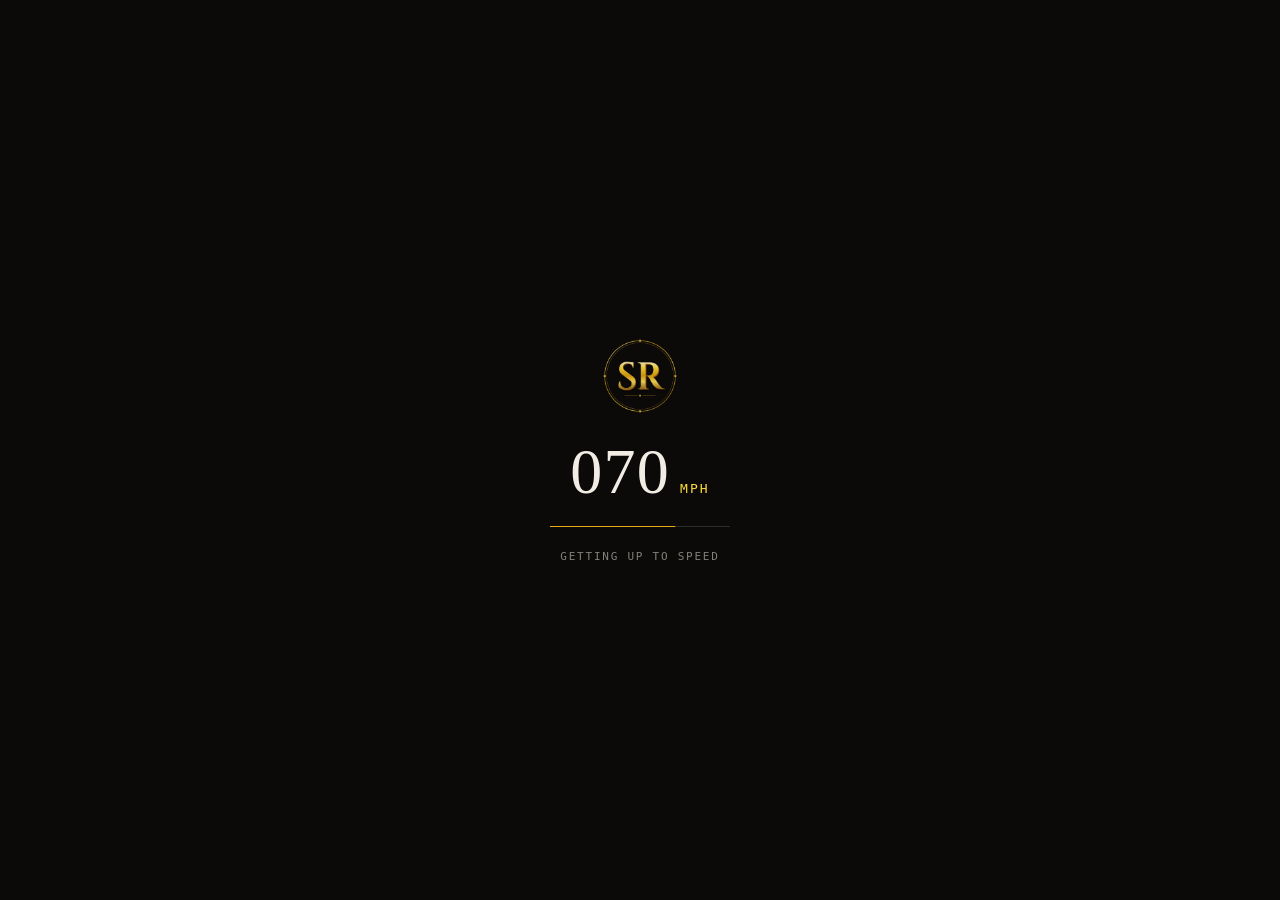
<file: index.html>
<!doctype html>
<html lang="en">
<head>
  <meta charset="utf-8">
  <!-- Security policy: scripts only from this site (plus the exact inline scripts below, by hash),
       fonts from Google Fonts, nothing from anywhere else. Regenerate the hashes if an inline script changes. -->
  <meta http-equiv="Content-Security-Policy" content="default-src 'self'; script-src 'self' 'sha256-AyaLIFODmNxkMF9Bx1qhyPLLg8bAMMTl+02z3E/KjWc=' 'wasm-unsafe-eval'; worker-src 'self' blob:; style-src 'self' 'unsafe-inline' https://fonts.googleapis.com; font-src https://fonts.gstatic.com; img-src 'self' data: blob:; connect-src 'self' data: blob:; object-src 'none'; base-uri 'self'; form-action 'none'; upgrade-insecure-requests">
  <meta name="viewport" content="width=device-width, initial-scale=1, viewport-fit=cover">
  <title>Sam Russakov</title>
  <meta name="description" content="Sam Russakov — analytical, detail-oriented and committed to doing the work right.">
  <meta name="theme-color" content="#0b0a09">
  <link rel="icon" href="assets/favicon.png">
  <link rel="preconnect" href="https://fonts.googleapis.com">
  <link rel="preconnect" href="https://fonts.gstatic.com" crossorigin>
  <link href="https://fonts.googleapis.com/css2?family=Cormorant+Garamond:ital,wght@0,400;0,500;1,400;1,500&family=Inter:wght@300;400;500&family=JetBrains+Mono:wght@400&display=swap" rel="stylesheet">
  <link rel="stylesheet" href="css/style.css">
  <script type="importmap">
    { "imports": {
      "three": "./vendor/three/build/three.module.js",
      "three/addons/": "./vendor/three/examples/jsm/"
    } }
  </script>
</head>
<body>

  <!-- Loader -->
  <div id="loader" aria-hidden="true">
    <div class="loader-inner">
      <img src="assets/logo.png" alt="" class="loader-logo">
      <div class="loader-count"><span id="loader-num">000</span><span class="loader-unit">MPH</span></div>
      <div class="loader-bar"><i id="loader-bar"></i></div>
      <p class="label">Getting up to speed</p>
    </div>
  </div>

  <canvas id="gl"></canvas>
  <div class="vignette"></div>
  <div class="grain"></div>

  <!-- Top HUD -->
  <header class="hud-top">
    <button class="brand" data-nav="home" aria-label="Home" data-hover>
      <img src="assets/logo.png" alt="SR logo">
      <span class="label">Sam<br>Russakov</span>
    </button>
    <nav class="nav">
      <button data-nav="work" data-hover>Strengths</button>
      <button data-nav="about" data-hover>About</button>
      <button data-nav="contact" data-hover>Contact</button>
      <a class="nav-garage" href="garage/" data-hover>Enter the garage</a>
    </nav>
    <button class="menu-btn" aria-label="Open menu" data-hover><span></span><span></span></button>
  </header>

  <!-- Home copy -->
  <section class="home-copy">
    <p class="label reveal"><span>Analytical · Detail-oriented · Committed</span></p>
    <h1>
      <span class="line"><span>Built to perform.</span></span>
      <span class="line"><em>Driven by detail.</em></span>
    </h1>
    <p class="home-sub reveal"><span>I bring the discipline I've built on the track, on the road and at the workbench to every project: careful preparation, steady effort and a focus on getting the details right. Scroll to see how.</span></p>
    <button class="cta" data-nav="work" data-hover>
      <span>See my approach</span>
      <i class="cta-arrow">→</i>
    </button>
  </section>

  <!-- Work HUD -->
  <section class="work-hud" aria-live="polite">
    <p class="label work-index"><span id="work-num">01</span> / <span id="work-total">04</span></p>
    <h2 class="work-title split" id="work-title"></h2>
    <div class="work-meta label">
      <span id="work-cat"></span><span class="dot"></span><span id="work-year"></span>
    </div>
    <button class="cta" id="work-open" data-hover>
      <span>Read more</span>
      <i class="cta-arrow">→</i>
    </button>
  </section>

  <!-- Progress rail -->
  <div class="rail" id="rail"></div>

  <div class="scroll-hint label"><span>Scroll</span><i></i></div>

  <!-- Project panel -->
  <aside class="panel" id="panel-project" aria-hidden="true">
    <button class="panel-close label" data-close data-hover>Close <i>×</i></button>
    <div class="panel-inner">
      <p class="label" id="pp-kicker"></p>
      <h2 class="panel-title" id="pp-title"></h2>
      <div class="pp-hero"><img id="pp-hero" alt=""></div>
      <div class="pp-grid">
        <dl class="pp-meta">
          <div><dt class="label">Category</dt><dd id="pp-cat"></dd></div>
          <div><dt class="label">Year</dt><dd id="pp-year"></dd></div>
          <div><dt class="label">Trait</dt><dd id="pp-role"></dd></div>
        </dl>
        <div class="pp-body" id="pp-body"></div>
      </div>
      <div class="pp-gallery" id="pp-gallery"></div>
      <button class="pp-next" id="pp-next" data-hover>
        <span class="label">Next strength</span>
        <span class="pp-next-title" id="pp-next-title"></span>
      </button>
    </div>
  </aside>

  <!-- About panel -->
  <aside class="panel" id="panel-about" aria-hidden="true">
    <button class="panel-close label" data-close data-hover>Close <i>×</i></button>
    <div class="panel-inner about">
      <div class="about-photo"><img src="assets/img/portrait.jpg" alt="Portrait"></div>
      <div class="about-copy">
        <p class="label">About</p>
        <h2 class="panel-title">Hi, I'm <em>Sam Russakov</em>.</h2>
        <p class="lead">I'm analytical, detail-oriented and committed to doing the work right. I prepare carefully, learn quickly and hold myself to a high standard from the first step to the finish.</p>
        <p>Outside of work, I build those habits on the track, on long runs and at the workbench. Each one rewards preparation, patience and steady improvement, and I bring the same mindset to every team and project I'm part of.</p>
        <ul class="stats">
          <li><span class="stat-num">04</span><span class="label">Core strengths</span></li>
          <li><span class="stat-num">02</span><span class="label">Professional certifications</span></li>
          <li><span class="stat-num">∞</span><span class="label">Room to improve</span></li>
        </ul>
        <div class="certs">
          <p class="label">Certifications</p>
          <ul>
            <li><a class="cert-name" href="https://www.linkedin.com/learning/certificates/d1bb8b26d3bbbaf8ffa8849ee7f29a3e8a19ffec2b53fb60dcf9f356c03ea391" target="_blank" rel="noopener" data-hover>Product Management <i class="cert-arrow">↗</i></a><span class="label">Aha! · LinkedIn Learning</span></li>
            <li><a class="cert-name" href="https://www.linkedin.com/learning/certificates/d8084809ab130d89e7f933f4f98891119a3c083d29c7c1cb6ad30b9ecca6cd2a" target="_blank" rel="noopener" data-hover>Social Media Marketing <i class="cert-arrow">↗</i></a><span class="label">Hootsuite · LinkedIn Learning</span></li>
          </ul>
        </div>
      </div>
    </div>
  </aside>

  <!-- Contact panel -->
  <aside class="panel" id="panel-contact" aria-hidden="true">
    <button class="panel-close label" data-close data-hover>Close <i>×</i></button>
    <div class="panel-inner contact">
      <p class="label">Contact</p>
      <h2 class="panel-title">Let's <em>talk</em>.</h2>
      <p class="contact-intro">I'm open to new opportunities in product, marketing and communications, bringing 10+ years of hands-on, customer-facing experience. Email is the best way to reach me.</p>
      <div class="contact-mail-row">
        <a class="contact-mail" href="mailto:sam.russakov@gmail.com" data-hover>sam.russakov@gmail.com</a>
        <button class="copy-btn" type="button" data-copy="sam.russakov@gmail.com" data-hover>Copy</button>
      </div>
      <p class="label contact-loc">Based in Huntington Beach, CA</p>
      <div class="contact-actions">
        <a class="cta" href="assets/Sam-Russakov-Resume.pdf" download="Sam-Russakov-Resume.pdf" data-hover>
          <span>Download résumé</span>
          <i class="cta-arrow">↓</i>
        </a>
        <ul class="socials">
          <li><a href="https://www.linkedin.com/in/samuel-russakov-55b377239" target="_blank" rel="noopener" data-hover>LinkedIn</a></li>
        </ul>
      </div>
    </div>
  </aside>

  <!-- Mobile menu -->
  <div class="menu-overlay" id="menu">
    <nav>
      <button data-nav="home"><span class="label">00</span>Home</button>
      <button data-nav="work"><span class="label">01</span>Strengths</button>
      <button data-nav="about"><span class="label">02</span>About</button>
      <button data-nav="contact"><span class="label">03</span>Contact</button>
      <a class="menu-garage" href="garage/"><span class="label">04</span>The Garage</a>
    </nav>
  </div>

  <!-- Cursor -->
  <div class="cursor" aria-hidden="true">
    <div class="cursor-ring"><span class="cursor-text"></span></div>
    <div class="cursor-dot"></div>
  </div>

  <script type="module" src="js/main.js"></script>
</body>
</html>
</file>
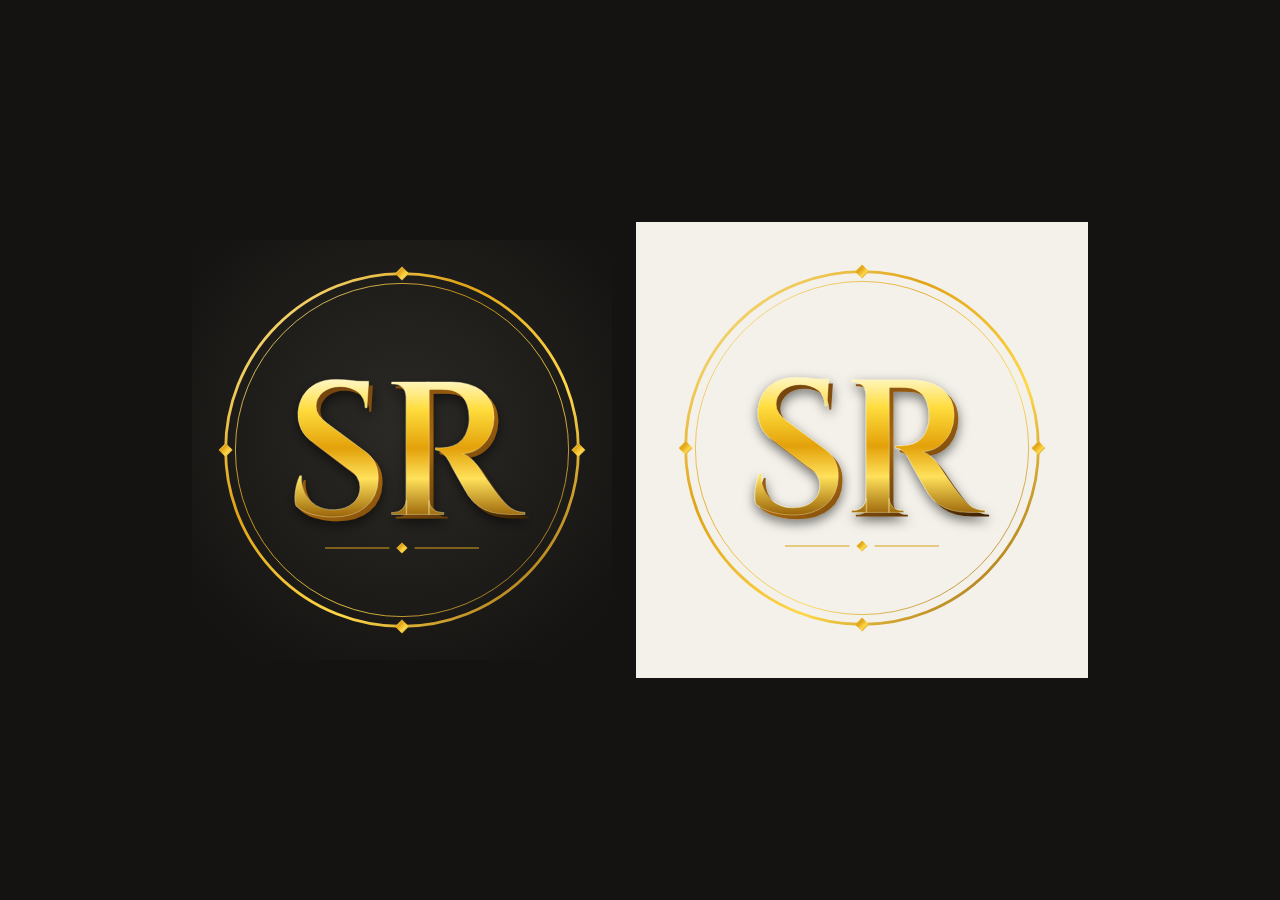
<file: logo-preview.html>
﻿<!doctype html>
<html><head><meta charset="utf-8"><title>SR Logo</title>
<style>body{margin:0;display:flex;flex-wrap:wrap;gap:24px;justify-content:center;align-items:center;min-height:100vh;background:#141311}img{width:min(90vw,420px)}.light{background:#f4f1ea;padding:16px}</style>
</head><body>
<img src="logo-sr.svg" alt="SR logo">
<div class="light"><img src="logo-sr-transparent.svg" alt="SR logo, transparent"></div>
</body></html>
</file>
<file: css/style.css>
:root {
  --bg: #0b0a09;
  --bg-2: #141311;
  --fg: #f2ede4;
  --muted: rgba(242, 237, 228, 0.52);
  --line: rgba(242, 237, 228, 0.14);
  --gold: #e3a10a;
  --gold-hi: #ffdc3c;
  --gold-grad: linear-gradient(180deg, #fff7c4 0%, #ffdc3c 25%, #e3a10a 55%, #ffe15a 78%, #9a6409 100%);
  --serif: 'Cormorant Garamond', 'Times New Roman', serif;
  --sans: 'Inter', system-ui, sans-serif;
  --mono: 'JetBrains Mono', ui-monospace, monospace;
  --ease: cubic-bezier(0.77, 0, 0.175, 1);
  --ease-out: cubic-bezier(0.16, 1, 0.3, 1);
  --pad: 36px;
  /* side margin for the fixed HUD: grows on wide screens so content stays in a ~1760px centred column */
  --edge: max(var(--pad), calc((100vw - 1760px) / 2));
}

* { box-sizing: border-box; margin: 0; padding: 0; }
html, body { height: 100%; overflow: hidden; background: var(--bg); color: var(--fg); }
body {
  font-family: var(--sans);
  font-weight: 300;
  -webkit-font-smoothing: antialiased;
  cursor: none;
  user-select: none;
}
button { font: inherit; color: inherit; background: none; border: 0; cursor: none; }
a { color: inherit; text-decoration: none; cursor: none; }
img { display: block; max-width: 100%; }
em { font-style: italic; }
code { font-family: var(--mono); font-size: 0.85em; color: var(--gold-hi); }

.label {
  font-family: var(--mono);
  font-size: 11px;
  font-weight: 400;
  letter-spacing: 0.16em;
  text-transform: uppercase;
  color: var(--muted);
  line-height: 1.5;
}

/* ---------- Canvas + overlays ---------- */
#gl { position: fixed; inset: 0; width: 100%; height: 100%; display: block; touch-action: none; }
.vignette {
  position: fixed; inset: 0; pointer-events: none; z-index: 2;
  background: radial-gradient(ellipse at center, transparent 45%, rgba(0,0,0,0.65) 100%);
}
.grain {
  position: fixed; inset: -50%; pointer-events: none; z-index: 40; opacity: 0.06;
  background-image: url("data:image/svg+xml;utf8,<svg xmlns='http://www.w3.org/2000/svg' width='220' height='220'><filter id='n'><feTurbulence type='fractalNoise' baseFrequency='0.85' numOctaves='3' stitchTiles='stitch'/></filter><rect width='100%' height='100%' filter='url(%23n)'/></svg>");
  animation: grain 0.8s steps(5) infinite;
}
@keyframes grain {
  0% { transform: translate(0, 0); } 20% { transform: translate(-5%, 3%); }
  40% { transform: translate(4%, -6%); } 60% { transform: translate(-3%, 5%); }
  80% { transform: translate(6%, 2%); } 100% { transform: translate(0, 0); }
}

/* ---------- Loader ---------- */
#loader {
  position: fixed; inset: 0; z-index: 100; background: var(--bg);
  display: grid; place-items: center;
  clip-path: inset(0 0 0 0);
  transition: clip-path 1.2s var(--ease);
}
body.loaded #loader { clip-path: inset(0 0 100% 0); pointer-events: none; }
.loader-inner { display: grid; justify-items: center; gap: 22px; }
.loader-logo { width: 84px; opacity: 0.9; animation: pulse 2.4s ease-in-out infinite; }
@keyframes pulse { 50% { opacity: 0.45; transform: scale(0.96); } }
.loader-count { font-family: var(--serif); font-size: 64px; line-height: 1; letter-spacing: 0.02em; font-variant-numeric: tabular-nums; display: flex; align-items: baseline; gap: 10px; }
.loader-unit { font-family: var(--mono); font-size: 13px; letter-spacing: 0.16em; color: var(--gold-hi); }
.loader-bar { width: 180px; height: 1px; background: var(--line); overflow: hidden; }
.loader-bar i { display: block; height: 100%; width: 100%; background: var(--gold-grad); transform-origin: left; transform: scaleX(0); }

/* ---------- Top HUD ---------- */
.hud-top {
  position: fixed; top: 0; left: 0; right: 0; z-index: 30;
  display: flex; justify-content: space-between; align-items: center;
  padding: 28px var(--edge);
  opacity: 0; transform: translateY(-12px);
  transition: opacity 1s var(--ease-out) 0.6s, transform 1s var(--ease-out) 0.6s;
}
body.loaded .hud-top { opacity: 1; transform: none; }
.brand { display: flex; align-items: center; gap: 14px; text-align: left; }
.brand img { width: 44px; height: 44px; transition: transform 0.8s var(--ease-out); }
.brand:hover img { transform: rotate(-12deg) scale(1.06); }
.brand .label { color: var(--fg); font-size: 10px; }
.nav { display: flex; gap: 6px; }
.nav button {
  font-family: var(--mono); font-size: 11px; letter-spacing: 0.16em; text-transform: uppercase;
  padding: 10px 16px; border: 1px solid transparent; border-radius: 999px;
  color: var(--muted); transition: color 0.4s, border-color 0.4s;
}
.nav button:hover { color: var(--fg); border-color: var(--line); }
.nav button.active { color: var(--fg); border-color: rgba(227, 161, 10, 0.55); }
.menu-btn { display: none; width: 44px; height: 44px; border: 1px solid var(--line); border-radius: 50%; position: relative; }
.menu-btn span { position: absolute; left: 13px; right: 13px; height: 1px; background: var(--fg); transition: transform 0.5s var(--ease); }
.menu-btn span:first-child { top: 18px; }
.menu-btn span:last-child { top: 25px; }
body.menu-open .menu-btn span:first-child { transform: translateY(3.5px) rotate(45deg); }
body.menu-open .menu-btn span:last-child { transform: translateY(-3.5px) rotate(-45deg); }

/* ---------- Home copy ---------- */
.home-copy {
  position: fixed; left: var(--edge); bottom: 14vh; z-index: 10; max-width: 640px;
  transition: opacity 0.6s, transform 0.8s var(--ease-out);
}
body.is-work .home-copy, body.panel-open .home-copy { opacity: 0; transform: translateY(-30px); pointer-events: none; }
.home-copy h1 {
  font-family: var(--serif); font-weight: 400;
  font-size: clamp(52px, 7.6vw, 132px); line-height: 0.92; letter-spacing: -0.015em;
  margin: 18px 0 26px;
}
.line { display: block; overflow: hidden; padding-bottom: 0.08em; }
@media (min-width: 861px) {
  .home-copy { max-width: none; }
  .home-copy h1 .line { white-space: nowrap; }
}
.line > * { display: inline-block; transform: translateY(110%); transition: transform 1.3s var(--ease-out); }
.line:nth-child(2) > * { transition-delay: 0.1s; }
.home-copy h1 em {
  background: var(--gold-grad); -webkit-background-clip: text; background-clip: text; color: transparent;
  padding-right: 0.08em;
}
.reveal { overflow: hidden; }
.reveal > span { display: inline-block; transform: translateY(105%); transition: transform 1.1s var(--ease-out) 0.25s; }
body.loaded .line > *, body.loaded .reveal > span { transform: none; }
.home-sub { max-width: 380px; font-size: 15px; line-height: 1.6; color: var(--muted); margin-bottom: 30px; }

.cta {
  display: inline-flex; align-items: center; gap: 14px;
  font-family: var(--mono); font-size: 11px; letter-spacing: 0.16em; text-transform: uppercase;
  padding: 8px 8px 8px 22px; border: 1px solid var(--line); border-radius: 999px;
  transition: border-color 0.4s, background 0.4s;
  opacity: 0; transition: opacity 1s 0.9s, border-color 0.4s, background 0.4s;
}
body.loaded .cta { opacity: 1; }
.cta:hover { border-color: var(--gold); background: rgba(227, 161, 10, 0.08); }
.cta-arrow {
  width: 34px; height: 34px; border-radius: 50%; display: grid; place-items: center;
  background: var(--gold-grad); color: var(--bg); font-style: normal; font-size: 14px;
  transition: transform 0.5s var(--ease-out);
}
.cta:hover .cta-arrow { transform: translateX(4px) rotate(-45deg); }

/* ---------- Work HUD ---------- */
.work-hud {
  position: fixed; left: var(--edge); bottom: var(--pad); z-index: 10;
  opacity: 0; pointer-events: none; transition: opacity 0.6s;
}
body.is-work .work-hud { opacity: 1; pointer-events: auto; }
body.panel-open .work-hud { opacity: 0; pointer-events: none; }
.work-index span { color: var(--fg); }
.work-title {
  font-family: var(--serif); font-weight: 400;
  font-size: clamp(46px, 6.4vw, 112px); line-height: 1; letter-spacing: -0.01em;
  margin: 10px 0 14px; overflow: hidden; padding-bottom: 0.1em; white-space: nowrap; min-height: 1.1em;
}
.split .char { display: inline-block; transform: translateY(110%); transition: transform 0.9s var(--ease-out); transition-delay: calc(var(--i) * 22ms); }
.split.in .char { transform: none; }
.split.out .char { transform: translateY(-110%); transition: transform 0.4s var(--ease); transition-delay: calc(var(--i) * 10ms); }
.work-meta { display: flex; align-items: center; gap: 12px; margin-bottom: 26px; }
.work-meta .dot { width: 4px; height: 4px; border-radius: 50%; background: var(--gold); }

/* ---------- Rail ---------- */
.rail {
  position: fixed; right: var(--edge); top: 50%; transform: translateY(-50%); z-index: 10;
  display: grid; gap: 14px; justify-items: end;
  opacity: 0; transition: opacity 1s 1s;
}
body.loaded .rail { opacity: 1; }
body.panel-open .rail { opacity: 0; pointer-events: none; }
.rail button { display: flex; align-items: center; gap: 12px; padding: 4px 0; }
.rail .label { opacity: 0; transform: translateX(6px); transition: opacity 0.4s, transform 0.4s var(--ease-out); }
.rail button:hover .label { opacity: 1; transform: none; }
body:not(.is-work) .rail button.active .label { opacity: 1; transform: none; }
.rail button.active .label { color: var(--fg); }
.rail i { display: block; width: 14px; height: 1px; background: var(--muted); transition: width 0.6s var(--ease-out), background 0.4s; }
.rail button:hover i { width: 24px; background: var(--fg); }
.rail button.active i { width: 40px; background: var(--gold); }

.scroll-hint {
  position: fixed; left: 50%; bottom: 30px; transform: translateX(-50%); z-index: 10;
  display: grid; justify-items: center; gap: 10px;
  opacity: 0; transition: opacity 1s 1.4s;
}
body.loaded .scroll-hint { opacity: 1; }
body.is-work .scroll-hint, body.panel-open .scroll-hint { opacity: 0; transition-delay: 0s; }
.scroll-hint i { width: 1px; height: 46px; background: var(--line); position: relative; overflow: hidden; }
.scroll-hint i::after {
  content: ''; position: absolute; left: 0; top: 0; width: 100%; height: 40%;
  background: var(--gold); animation: drip 1.8s var(--ease) infinite;
}
@keyframes drip { 0% { transform: translateY(-100%); } 100% { transform: translateY(260%); } }

/* ---------- Panels ---------- */
.panel {
  position: fixed; inset: 0; z-index: 50; overflow-y: auto; overscroll-behavior: contain;
  background: rgba(11, 10, 9, 0.94);
  backdrop-filter: blur(14px); -webkit-backdrop-filter: blur(14px);
  clip-path: inset(100% 0 0 0); visibility: hidden;
  transition: clip-path 1s var(--ease), visibility 0s 1s;
  user-select: text;
}
.panel.open { clip-path: inset(0 0 0 0); visibility: visible; transition: clip-path 1s var(--ease), visibility 0s; }
.panel-close {
  position: fixed; top: 30px; right: var(--pad); z-index: 2;
  display: flex; align-items: center; gap: 12px; color: var(--fg);
}
.panel-close i {
  width: 40px; height: 40px; border: 1px solid var(--line); border-radius: 50%;
  display: grid; place-items: center; font-style: normal; font-size: 18px;
  transition: transform 0.6s var(--ease-out), border-color 0.4s;
}
.panel-close:hover i { transform: rotate(90deg); border-color: var(--gold); }
.panel-inner {
  max-width: 1240px; margin: 0 auto; padding: 130px var(--pad) 100px;
  opacity: 0; transform: translateY(60px);
  transition: opacity 0.6s, transform 1.2s var(--ease-out);
}
.panel.open .panel-inner { opacity: 1; transform: none; transition-delay: 0.35s; }
.panel-title {
  font-family: var(--serif); font-weight: 400;
  font-size: clamp(54px, 8vw, 140px); line-height: 0.95; letter-spacing: -0.015em;
  margin: 14px 0 48px;
}
.panel-title em { background: var(--gold-grad); -webkit-background-clip: text; background-clip: text; color: transparent; padding-right: 0.06em; }

.pp-hero { aspect-ratio: 16 / 9; overflow: hidden; border-radius: 2px; background: var(--bg-2); }
.pp-hero img { width: 100%; height: 100%; object-fit: cover; transform: scale(1.12); transition: transform 1.8s var(--ease-out); }
.panel.open .pp-hero img { transform: scale(1); transition-delay: 0.3s; }
.pp-grid { display: grid; grid-template-columns: 1fr 2fr; gap: 60px; margin: 64px 0; }
.pp-meta { display: grid; gap: 26px; align-content: start; }
.pp-meta dd { font-family: var(--serif); font-size: 26px; margin-top: 4px; }
.pp-body p { font-size: 18px; line-height: 1.7; color: rgba(242, 237, 228, 0.82); }
.pp-body p + p { margin-top: 1.2em; }
.pp-body p:first-child { font-family: var(--serif); font-size: 30px; line-height: 1.3; color: var(--fg); }
.pp-gallery { display: grid; grid-template-columns: repeat(2, 1fr); gap: 16px; }
.pp-gallery figure { overflow: hidden; background: var(--bg-2); aspect-ratio: 4 / 3; }
.pp-gallery figure:only-child { grid-column: 1 / -1; aspect-ratio: 16 / 9; }
.pp-gallery img { width: 100%; height: 100%; object-fit: cover; transition: transform 1.2s var(--ease-out); }
.pp-gallery figure:hover img { transform: scale(1.04); }
.pp-next {
  display: grid; justify-items: start; gap: 12px; width: 100%;
  margin-top: 100px; padding-top: 40px; border-top: 1px solid var(--line); text-align: left;
}
.pp-next-title { font-family: var(--serif); font-size: clamp(44px, 6vw, 96px); line-height: 1; transition: color 0.4s, transform 0.8s var(--ease-out); }
.pp-next:hover .pp-next-title { color: var(--gold-hi); transform: translateX(16px); }

.about { display: grid; grid-template-columns: 5fr 7fr; gap: 72px; align-items: center; min-height: 100%; }
.about-photo { aspect-ratio: 4 / 5; overflow: hidden; border-radius: 2px; }
.about-photo img { width: 100%; height: 100%; object-fit: cover; filter: grayscale(0.35) contrast(1.05); }
.about-copy .panel-title { margin-bottom: 32px; }
.about-copy p { font-size: 17px; line-height: 1.7; color: var(--muted); max-width: 540px; }
.about-copy p + p { margin-top: 1em; }
.about-copy .lead { font-family: var(--serif); font-size: 28px; line-height: 1.35; color: var(--fg); }
.stats { list-style: none; display: flex; gap: 48px; margin-top: 48px; padding-top: 32px; border-top: 1px solid var(--line); flex-wrap: wrap; }
.stats li { display: grid; gap: 6px; }
.stat-num { font-family: var(--serif); font-size: 40px; line-height: 1; }
.certs { margin-top: 40px; }
.certs ul { list-style: none; margin-top: 14px; border-top: 1px solid var(--line); }
.certs li {
  display: flex; justify-content: space-between; align-items: baseline; gap: 16px;
  padding: 16px 0; border-bottom: 1px solid var(--line);
}
.cert-name { font-family: var(--serif); font-size: 24px; line-height: 1.2; transition: color 0.3s; }
a.cert-name:hover { color: var(--gold-hi); }
.cert-arrow { font-style: normal; font-size: 0.7em; color: var(--gold); display: inline-block; transition: transform 0.4s var(--ease-out); }
a.cert-name:hover .cert-arrow { transform: translate(3px, -3px); }
.certs li .label { color: var(--gold-hi); text-align: right; }

.contact { min-height: 100%; display: flex; flex-direction: column; justify-content: center; }
.contact-mail {
  font-family: var(--serif); font-style: italic; font-size: clamp(30px, 5vw, 76px);
  border-bottom: 1px solid var(--line); padding-bottom: 12px; align-self: flex-start;
  transition: color 0.4s, border-color 0.4s; word-break: break-all;
}
.contact-mail:hover { color: var(--gold-hi); border-color: var(--gold); }
.contact .panel-title { margin-bottom: 24px; }
.contact-intro { font-family: var(--serif); font-size: 26px; line-height: 1.4; max-width: 640px; margin-bottom: 44px; color: rgba(242, 237, 228, 0.86); }
.contact-mail-row { display: flex; align-items: center; gap: 20px; flex-wrap: wrap; }
.copy-btn {
  font-family: var(--mono); font-size: 11px; letter-spacing: 0.16em; text-transform: uppercase;
  padding: 10px 18px; border: 1px solid var(--line); border-radius: 999px; color: var(--muted);
  transition: color 0.3s, border-color 0.3s, background 0.3s;
}
.copy-btn:hover { color: var(--fg); border-color: var(--gold); }
.copy-btn.copied { color: var(--bg); background: var(--gold-hi); border-color: var(--gold-hi); }
.contact-loc { margin-top: 20px; }
.contact-actions { display: flex; align-items: center; gap: 36px; flex-wrap: wrap; margin-top: 48px; }
.contact-actions .socials { margin-top: 0; }
.socials { list-style: none; display: flex; gap: 32px; margin-top: 56px; flex-wrap: wrap; }
.socials a { font-family: var(--mono); font-size: 12px; letter-spacing: 0.16em; text-transform: uppercase; color: var(--muted); transition: color 0.3s; }
.socials a:hover { color: var(--fg); }

/* ---------- Mobile menu ---------- */
.menu-overlay {
  position: fixed; inset: 0; z-index: 25; background: var(--bg);
  display: flex; align-items: center; padding: 0 var(--pad);
  clip-path: circle(0% at calc(100% - 42px) 50px); transition: clip-path 0.9s var(--ease);
  pointer-events: none;
}
body.menu-open .menu-overlay { clip-path: circle(150% at calc(100% - 42px) 50px); pointer-events: auto; }
.menu-overlay nav { display: grid; gap: 10px; }
.menu-overlay button, .menu-overlay a {
  display: flex; align-items: baseline; gap: 16px; text-align: left;
  font-family: var(--serif); font-size: 56px; line-height: 1.1;
}
.menu-overlay .menu-garage { color: var(--gold-hi); }
/* link to the 3D garage version */
.nav .nav-garage {
  font-family: var(--mono); font-size: 11px; letter-spacing: 0.16em; text-transform: uppercase;
  padding: 10px 16px; margin-left: 6px; border: 1px solid rgba(227, 161, 10, 0.55); border-radius: 999px;
  color: var(--gold-hi); transition: background 0.4s, color 0.4s;
}
.nav .nav-garage:hover { background: rgba(227, 161, 10, 0.12); color: var(--fg); }

/* ---------- Cursor ---------- */
.cursor { position: fixed; inset: 0; pointer-events: none; z-index: 200; }
.cursor-dot, .cursor-ring { position: absolute; left: 0; top: 0; border-radius: 50%; will-change: transform; }
.cursor-dot { width: 6px; height: 6px; margin: -3px 0 0 -3px; background: var(--gold-hi); }
.cursor-ring {
  width: 40px; height: 40px; margin: -20px 0 0 -20px;
  border: 1px solid rgba(242, 237, 228, 0.35);
  display: grid; place-items: center;
  transition: width 0.5s var(--ease-out), height 0.5s var(--ease-out), margin 0.5s var(--ease-out), background 0.4s, border-color 0.4s;
}
.cursor-text { font-family: var(--mono); font-size: 10px; letter-spacing: 0.16em; text-transform: uppercase; color: var(--bg); opacity: 0; transition: opacity 0.3s; }
.cursor.is-hover .cursor-ring { width: 64px; height: 64px; margin: -32px 0 0 -32px; border-color: var(--gold); }
.cursor.is-view .cursor-ring, .cursor.is-drag .cursor-ring {
  width: 96px; height: 96px; margin: -48px 0 0 -48px; background: var(--gold-hi); border-color: var(--gold-hi);
}
.cursor.is-view .cursor-text, .cursor.is-drag .cursor-text { opacity: 1; }
.cursor.is-view .cursor-dot, .cursor.is-drag .cursor-dot { opacity: 0; }
@media (hover: none), (pointer: coarse) {
  body, button, a { cursor: auto; }
  .cursor { display: none; }
}

/* ---------- Responsive ---------- */
@media (max-width: 860px) {
  :root { --pad: 20px; }
  .hud-top { padding: 20px var(--pad); }
  .nav { display: none; }
  .menu-btn { display: block; }
  .home-copy { bottom: 10vh; right: var(--pad); }
  .home-sub { font-size: 14px; }
  .rail { top: auto; bottom: 40px; transform: none; }
  .rail .label { display: none; }
  .work-title { font-size: clamp(40px, 12vw, 64px); }
  .pp-grid, .about { grid-template-columns: 1fr; gap: 36px; }
  .pp-gallery { grid-template-columns: 1fr; }
  .panel-close { top: 20px; }
  .panel-inner { padding-top: 100px; }
  .about { padding-top: 100px; }
  .stats { gap: 28px; }
}

@media (prefers-reduced-motion: reduce) {
  .grain { animation: none; }
  .scroll-hint i::after { animation: none; }
}
</file>
